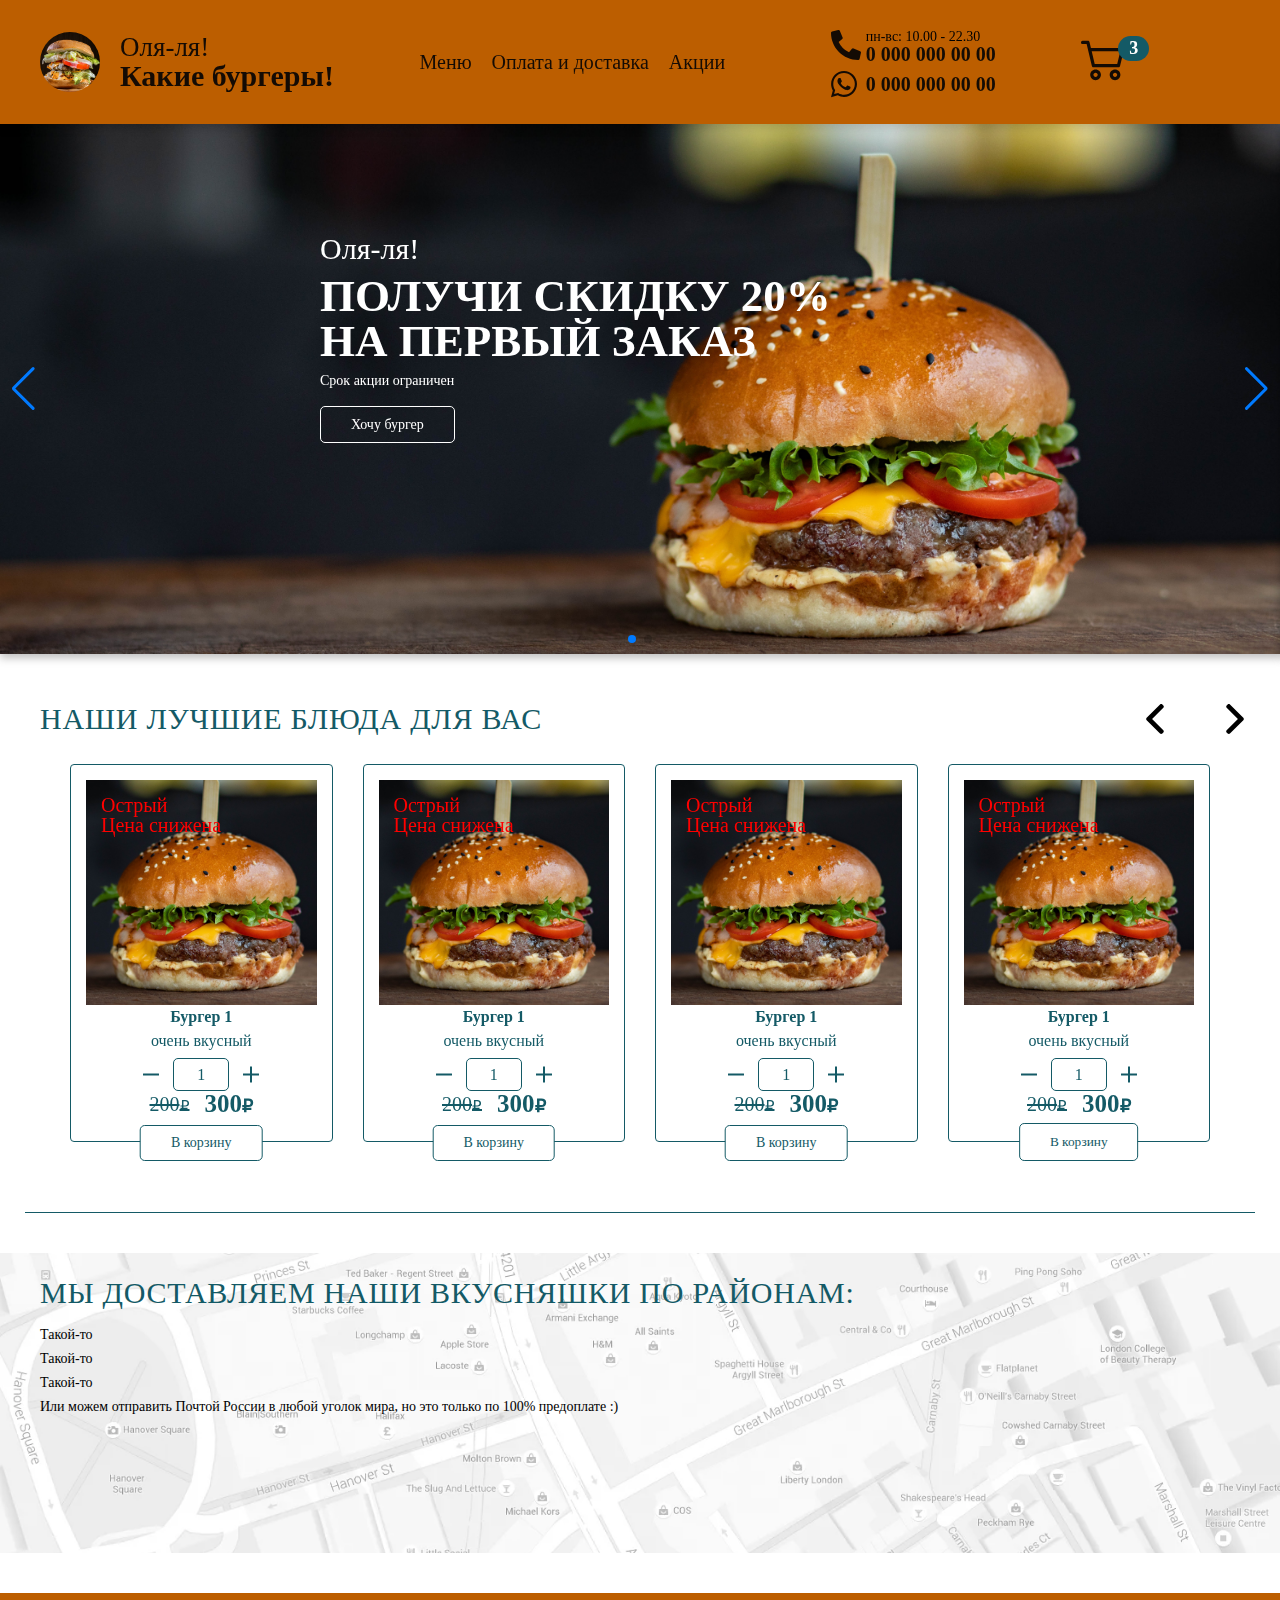
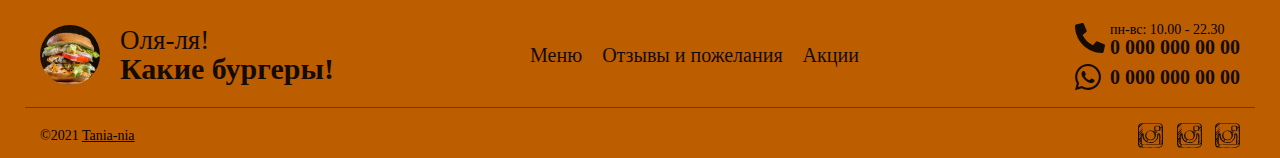
<file: index.html>
<!DOCTYPE html>
<html lang="en">
<head>
    <meta charset="UTF-8">
    <meta name="viewport" content="width=device-width, initial-scale=1.0">
    <title>Document</title>
    
    <link rel="stylesheet" href="https://unpkg.com/swiper/swiper-bundle.min.css">
    <link rel="stylesheet" href="css/style.css">
</head>
<body>

    <header class="header">
        <div class="container header__container">
            <div class="header__logo header-logo">
                <a href="#" class="header-logo__image">
                    <img src="image/burger.jpg" alt="">
                </a>
                <div class="header-logo__title">
                    <p class="header-logo__title-top">Оля-ля!</p>
                    <p class="header-logo__title-bottom">Какие бургеры!</p>
                </div>
            </div>
            <div class="header__nav nav-header">
                <ul class="nav-header__list">
                    <li><a href="#">Меню</a></li>
                    <li><a href="404.html">Оплата и доставка</a></li>
                    <li><a href="#">Акции</a></li>
                </ul>
                
            </div>
            <div class="header__nav-mobile mobile-nav">
                <ul class="mobile-nav__list">
                    <li><a href="#">Меню</a></li>
                    <li><a href="#">Оплата и доставка</a></li>
                    <li><a href="#">Еще что-нибудь</a></li>
                </ul> 
                <div class="info-header__whatsapp">
                    <a href="https://wa.me/+79265729595" class="info-header__tel">0 000 000 00 00</a>
                </div>
                

            </div>
            <div class="header__info info-header">
                <div class="info-header__wrapper">
                    <div class="info-header__schedul">пн-вс: 10.00 - 22.30</div>
                    <a href="tel:80000000000" class="info-header__tel">0 000 000 00 00</a>
                </div>
                <div class="info-header__whatsapp">
                    <a href="https://wa.me/89265729595" class="info-header__tel">0 000 000 00 00</a>
                </div>
            </div>
            <div class="header__cart-wrapper">
                <a href="cart.html" class="header__cart">
                    <span>3</span>
                </a>
            </div>

            <div class="menu-icon-wrapper">
                <div class="menu-icon menu-icon"></div>
            </div>
        </div>
    </header>

    <section class="banner">
        <div class="swiper-container banner__inner banner-inner">
            <!-- Additional required wrapper -->
            <div class="swiper-wrapper">
                <!-- Slides -->
                <div class="swiper-slide banner-inner__slide banner-slide">
                    <img src="image/banner/bg1.jpg" alt="">
                    <div class="banner-slide__content">
                        <div class="banner-slide__column">
                            <div class="banner-slide__logo">Оля-ля!</div>
                            <h1 class="banner-slide__title">Получи скидку 20%  на&nbsp;первый заказ</h1>
                            <p class="banner-slide__subtitle">Срок акции ограничен</p>
                            <a href="#" class="banner-slide__button btn btn-white">Хочу бургер</a>
                        </div>
                        
                        
                    </div>
                    
                </div> 
                <div class="swiper-slide banner-inner__slide banner-slide">
                    <img src="image/banner/sandwich1.png" alt="">
                    <div class="banner-slide__content">
                        <div class="banner-slide__column">
                            <div class="banner-slide__logo">Оля-ля!</div>
                            <h1 class="banner-slide__title">Получи скидку 20%  на&nbsp;первый заказ</h1>
                            <p class="banner-slide__subtitle">Срок акции ограничен</p>
                            <a href="#" class="banner-slide__button btn">Хочу сэндвич</a>
                        </div>
                        
                    </div>
                    
                </div> 
            </div>
            <!-- If we need pagination -->
            <div class="swiper-pagination"></div>
        
            <!-- If we need navigation buttons -->
            <div class="swiper-button-prev"></div>
            <div class="swiper-button-next"></div>
        </div>
    </section>

    <section class="products swiper-container products-slider products-slider-container container">
        <div class="products-slider__header">
            <h2 class="products-slider__title">Наши лучшие блюда для вас</h2>
            <div class="products-slider__control">
                <div class="products-slider__arrow products-slider__arrow_prev"></div>
                <div class="products-slider__info"></div>
                <div class="products-slider__arrow products-slider__arrow_next"></div>
            </div>
        </div>
        
        <div class="products-slider-container">
            <!-- Additional required wrapper -->
            <div class="swiper-wrapper products-slider__body">
                 <!-- Slides -->
                <div class="swiper-slide products-slider__slide">
                    <div class="products-slider__items items-products">
                        <div class="items-products__column">
                            <div class="item-product">
                                
                                <a href="#" class="item-product__image ibg">
                                    <div class="item-product__label product-label">
                                        <div class="product-label__text icon-hot">Острый</div>
                                        <div class="product-label__text icon-sale">Цена снижена</div>
                                    </div>
                                    <img src="image/products/1.jpg" alt="">
                                </a>
                                <div class="item-product__body">
                                    <a href="#" class="item-product__title">
                                        <span> Бургер 1</span>
                                        очень вкусный
                                    </a>
                                    <div class="item-product__quantity quantity">
                                        <div class="quantity__button quantity__button-minus minus" data-id="1"></div>
                                        <div class="quantity__input">
                                            <input class="input-field" autocomplete="off" type="text" name="form[]" value="1">
                                        </div>
                                        <div class="quantity__button quantity__button-plus plus"></div>
                                    </div>
                                     <div class="item-product__footer">

                                        <div class="item-product__price item-product__price-old">200</div>
                                        <div class="item-product__price rub">300</div> 

                                     </div>
                                </div>
                                <a href="#" class="item-product__button">В корзину</a>
                                
                            </div> 
                        </div> 
                        <div class="items-products__column">
                            <div class="item-product">
                                
                                <a href="#" class="item-product__image ibg">
                                    <div class="item-product__label product-label">
                                        <div class="product-label__text icon-hot">Острый</div>
                                        <div class="product-label__text icon-sale">Цена снижена</div>
                                    </div>
                                    <img src="image/products/1.jpg" alt="">
                                </a>
                                <div class="item-product__body">
                                    <a href="#" class="item-product__title">
                                        <span> Бургер 1</span>
                                        очень вкусный
                                    </a>
                                    <div class="item-product__quantity quantity">
                                        <div class="quantity__button quantity__button-minus minus" data-id="2"></div>
                                        <div class="quantity__input">
                                            <input class="input-field"  autocomplete="off" type="text" name="form[]" value="1">
                                        </div>
                                        <div class="quantity__button quantity__button-plus plus"></div>
                                    </div>
                                     <div class="item-product__footer">
                                        <div class="item-product__price item-product__price-old">200</div>
                                        <div class="item-product__price rub">300</div> 
                                     </div>
                                </div>
                                <a href="#" class="item-product__button">В корзину</a>
                                
                            </div> 
                        </div>
                        <div class="items-products__column">
                            <div class="item-product">
                                
                                <a href="#" class="item-product__image ibg">
                                    <div class="item-product__label product-label">
                                        <div class="product-label__text icon-hot">Острый</div>
                                        <div class="product-label__text icon-sale">Цена снижена</div>
                                    </div>
                                    <img src="image/products/1.jpg" alt="">
                                </a>
                                <div class="item-product__body">
                                    <a href="#" class="item-product__title">
                                        <span> Бургер 1</span>
                                        очень вкусный
                                    </a>
                                    <div class="item-product__quantity quantity">
                                        <div class="quantity__button quantity__button-minus minus" data-id="1"></div>
                                        <div class="quantity__input">
                                            <input class="input-field" autocomplete="off" type="text" name="form[]" value="1">
                                        </div>
                                        <div class="quantity__button quantity__button-plus plus"></div>
                                    </div>
                                     <div class="item-product__footer">
                                        <div class="item-product__price item-product__price-old">200</div>
                                        <div class="item-product__price rub">300</div> 
                                     </div>
                                </div>
                                <a href="#" class="item-product__button">В корзину</a>
                                
                            </div> 
                        </div> 
                        <div class="items-products__column">
                            <div class="item-product">
                                
                                <a href="#" class="item-product__image ibg">
                                    <div class="item-product__label product-label">
                                        <div class="product-label__text icon-hot">Острый</div>
                                        <div class="product-label__text icon-sale">Цена снижена</div>
                                    </div>
                                    <img src="image/products/1.jpg" alt="">
                                </a>
                                <div class="item-product__body">
                                    <a href="#" class="item-product__title">
                                        <span> Бургер 1</span>
                                        очень вкусный
                                    </a>
                                    <div class="item-product__quantity quantity">
                                        <div class="quantity__button quantity__button-minus minus" data-id="1"></div>
                                        <div class="quantity__input">
                                            <input class="input-field" autocomplete="off" type="text" name="form[]" value="1">
                                        </div>
                                        <div class="quantity__button quantity__button-plus plus"></div>
                                    </div>
                                     <div class="item-product__footer">
                                        <div class="item-product__price item-product__price-old">200</div>
                                        <div class="item-product__price rub">300</div> 
                                     </div>
                                </div>
                                <button class="item-product__button">В корзину</button>
                                
                            </div> 
                        </div>  
                    </div>     
                </div> 
                <div class="swiper-slide products-slider__slide">
                    <div class="products-slider__items items-products">
                        <div class="items-products__column">
                            <div class="item-product">
                                
                                <a href="#" class="item-product__image ibg">
                                    <div class="item-product__label product-label">
                                        <div class="product-label__text icon-hot">Острый</div>
                                        <div class="product-label__text icon-sale">Цена снижена</div>
                                    </div>
                                    <img src="image/products/1.jpg" alt="">
                                </a>
                                <div class="item-product__body">
                                    <a href="#" class="item-product__title">
                                        <span> Бургер 1</span>
                                        очень вкусный
                                    </a>
                                    <div class="item-product__quantity quantity">
                                        <div class="quantity__button quantity__button-minus minus" data-id="1"></div>
                                        <div class="quantity__input">
                                            <input class="input-field" autocomplete="off" type="text" name="form[]" value="1">
                                        </div>
                                        <div class="quantity__button quantity__button-plus plus"></div>
                                    </div>
                                     <div class="item-product__footer">
                                        <div class="item-product__price item-product__price-old">200</div>
                                        <div class="item-product__price rub">300</div> 
                                     </div>
                                </div>
                                <a href="#" class="item-product__button">В корзину</a>
                                
                            </div> 
                        </div> 
                        <div class="items-products__column">
                            <div class="item-product">
                                
                                <a href="#" class="item-product__image ibg">
                                    <div class="item-product__label product-label">
                                        <div class="product-label__text icon-hot">Острый</div>
                                        <div class="product-label__text icon-sale">Цена снижена</div>
                                    </div>
                                    <img src="image/products/1.jpg" alt="">
                                </a>
                                <div class="item-product__body">
                                    <a href="#" class="item-product__title">
                                        <span> Бургер 1</span>
                                        очень вкусный
                                    </a>
                                    <div class="item-product__quantity quantity">
                                        <div class="quantity__button quantity__button-minus minus" data-id="1"></div>
                                        <div class="quantity__input">
                                            <input class="input-field" autocomplete="off" type="text" name="form[]" value="1">
                                        </div>
                                        <div class="quantity__button quantity__button-plus plus"></div>
                                    </div>
                                     <div class="item-product__footer">
                                        <div class="item-product__price item-product__price-old">200</div>
                                        <div class="item-product__price rub">300</div> 
                                     </div>
                                </div>
                                <a href="#" class="item-product__button">В корзину</a>
                                
                            </div> 
                        </div>
                        <div class="items-products__column">
                            <div class="item-product">
                                
                                <a href="#" class="item-product__image ibg">
                                    <div class="item-product__label product-label">
                                        <div class="product-label__text icon-hot">Острый</div>
                                        <div class="product-label__text icon-sale">Цена снижена</div>
                                    </div>
                                    <img src="image/products/1.jpg" alt="">
                                </a>
                                <div class="item-product__body">
                                    <a href="#" class="item-product__title">
                                        <span> Бургер 1</span>
                                        очень вкусный
                                    </a>
                                    <div class="item-product__quantity quantity">
                                        <div class="quantity__button quantity__button-minus minus" data-id="1"></div>
                                        <div class="quantity__input">
                                            <input class="input-field" autocomplete="off" type="text" name="form[]" value="1">
                                        </div>
                                        <div class="quantity__button quantity__button-plus plus"></div>
                                    </div>
                                     <div class="item-product__footer">
                                        <div class="item-product__price item-product__price-old">200</div>
                                        <div class="item-product__price rub">300</div> 
                                     </div>
                                </div>
                                <a href="#" class="item-product__button">В корзину</a>
                                
                            </div> 
                        </div> 
                        <div class="items-products__column">
                            <div class="item-product">
                                
                                <a href="#" class="item-product__image ibg">
                                    <div class="item-product__label product-label">
                                        <div class="product-label__text icon-hot">Острый</div>
                                        <div class="product-label__text icon-sale">Цена снижена</div>
                                    </div>
                                    <img src="image/products/1.jpg" alt="">
                                </a>
                                <div class="item-product__body">
                                    <a href="#" class="item-product__title">
                                        <span> Бургер 1</span>
                                        очень вкусный
                                    </a>
                                    <div class="item-product__quantity quantity">
                                        <div class="quantity__button quantity__button-minus minus" data-id="1"></div>
                                        <div class="quantity__input">
                                            <input class="input-field" autocomplete="off" type="text" name="form[]" value="1">
                                        </div>
                                        <div class="quantity__button quantity__button-plus plus"></div>
                                    </div>
                                     <div class="item-product__footer">
                                        <div class="item-product__price item-product__price-old">200</div>
                                        <div class="item-product__price rub">300</div> 
                                     </div>
                                </div>
                                <a href="#" class="item-product__button">В корзину</a>
                                
                            </div> 
                        </div>  
                    </div>     
                </div> 
                       
            </div>
        </div> <!-- //swiper-container-->
    </section> <!-- //page__products products-slider-->
    <section class="delivery-map">
        <div class="delivery-map__wrapper">
            <img src="image/banner/map1.webp" alt="">
            <div class="delivery-map__container container">
                <div class="delivery-map__content">
                    <h2 class="delivery-map__title">Мы доставляем наши вкусняшки по районам:</h2>
                    <p class="delivery-map__area">Такой-то</p>
                    <p class="delivery-map__area">Такой-то</p>
                    <p class="delivery-map__area">Такой-то</p>
                    <p class="delivery-map__text">Или можем отправить Почтой России в любой уголок мира, но это только по 100% предоплате :)</p>
                </div>
            </div>
        </div>
        
    </section>

    <footer class="footer">
        <div class="container footer__container">
            <div class="footer__logo footer-logo">
                <a href="#" class="footer-logo__image">
                    <img src="image/burger.jpg" alt="">
                </a>
                <div class="footer-logo__title">
                    <p class="footer-logo__title-top">Оля-ля!</p>
                    <p class="footer-logo__title-bottom">Какие бургеры!</p>
                </div>
            </div>
            <div class="footer__nav nav-footer">
                <ul class="nav-footer__list">
                    <li><a href="#">Меню</a></li>
                    <li><a href="#">Отзывы и пожелания</a></li>
                    <li><a href="#">Акции</a></li>
                </ul>
            </div>
           
            <div class="footer__info info-footer">
                <div class="info-footer__wrapper">
                    <div class="info-footer__schedul">пн-вс: 10.00 - 22.30</div>
                    <a href="tel:80000000000" class="info-footer__tel">0 000 000 00 00</a>
                </div>
                <div class="info-footer__whatsapp">
                    <a href="https://wa.me/1XXXXXXXXXX" class="info-footer__tel">0 000 000 00 00</a>
                </div>
            </div>
        </div>
        <div class="footer__sub sub-footer">
            <div class="container sub-footer__container">
                <div class="sub-footer__copy">
                    
                    ©2021 <a href="#" class="copy-link">Tania-nia</a> 
                </div>
                <div class="sub-footer__social social-footer">
                    <a href="#" class="social-footer__item">
                        <img src="image/icons/instagram-sketched-logo.svg" width="25" alt="">
                    </a>
                    <a href="#" class="social-footer__item">
                        <img src="image/icons/instagram-sketched-logo.svg" width="25" alt="">
                    </a>
                    <a href="#" class="social-footer__item">
                        <img src="image/icons/instagram-sketched-logo.svg" width="25" alt="">
                    </a>
                </div>
            </div>
           

        </div>
    </footer>
    <script src="https://unpkg.com/swiper/swiper-bundle.min.js"></script>
    <script src="js/slider.js"></script>
    <script src="js/script.js"></script>
    <script src="js/products-sl.js"></script>
</body>
</html>
</file>
<file: css/style.css>
* {
  padding: 0;
  margin: 0;
  border: 0;
}

*,
*:before,
*:after {
  -webkit-box-sizing: border-box;
  box-sizing: border-box;
}

:focus,
:active {
  outline: none;
}

a:focus,
a:active {
  outline: none;
}

nav,
footer,
header,
aside {
  display: block;
}

html,
body {
  height: 100%;
  width: 100%;
  font-size: 100%;
  line-height: 1;
  font-size: 14px;
  -ms-text-size-adjust: 100%;
  -moz-text-size-adjust: 100%;
  -webkit-text-size-adjust: 100%;
}

input,
button,
textarea {
  font-family: inherit;
}

input::-ms-clear {
  display: none;
}

button {
  cursor: pointer;
}

button::-moz-focus-inner {
  padding: 0;
  border: 0;
}

a,
a:visited {
  text-decoration: none;
}

a:hover {
  text-decoration: none;
}

ul li {
  list-style: none;
}

img {
  vertical-align: top;
}

h1,
h2,
h3,
h4,
h5,
h6 {
  font-size: inherit;
  font-weight: 400;
}

.header {
  width: 100%;
  background-color: #bc5e00;
  padding: 30px 0px;
  margin-bottom: 20px;
  position: fixed;
  -webkit-box-shadow: 0 3px 10px rgba(0, 0, 0, 0.2);
          box-shadow: 0 3px 10px rgba(0, 0, 0, 0.2);
  z-index: 2;
}

@media (max-width: 767px) {
  .header {
    margin-bottom: 10px;
    padding: 10px 0px;
  }
}

.header__container {
  display: -webkit-box;
  display: -ms-flexbox;
  display: flex;
  -webkit-box-align: center;
      -ms-flex-align: center;
          align-items: center;
  -webkit-box-pack: justify;
      -ms-flex-pack: justify;
          justify-content: space-between;
  -ms-flex-wrap: wrap;
      flex-wrap: wrap;
  padding: 0px 15px;
}

@media (max-width: 991.98px) {
  .header__container {
    -ms-flex-pack: distribute;
        justify-content: space-around;
  }
}

.header__logo {
  display: -webkit-box;
  display: -ms-flexbox;
  display: flex;
  -webkit-box-align: center;
      -ms-flex-align: center;
          align-items: center;
}

.header__nav {
  display: none;
}

@media (min-width: 991.98px) {
  .header__nav {
    display: -webkit-box;
    display: -ms-flexbox;
    display: flex;
    -webkit-box-align: center;
        -ms-flex-align: center;
            align-items: center;
  }
}

.header__nav-mobile {
  display: none;
  position: absolute;
  width: 300px;
  background-color: #fff;
  right: 0;
  top: 110px;
  z-index: 5;
  text-align: right;
  padding: 20px 30px;
  min-height: 500px;
}

.header__nav-mobile.active {
  display: block;
}

@media (max-width: 767px) {
  .header__nav-mobile {
    top: 80px;
  }
}

.header__nav-mobile li {
  margin-bottom: 10px;
  border-bottom: 1px solid #145a66;
  padding-bottom: 5px;
}

.header__nav-mobile li:last-child {
  margin-bottom: 30px;
}

.header__nav-mobile li a {
  color: #140b04;
  font-size: 20px;
}

.header__cart {
  display: inline-block;
  width: 43px;
  height: 43px;
  background: url("../image/icons/shopping-cart.svg") left no-repeat;
  position: relative;
}

.header__cart span {
  padding: 0px 11px;
  border-radius: 20px;
  line-height: 25px;
  background-color: #145a66;
  position: absolute;
  right: -25px;
  top: -3px;
  font-size: 18px;
  font-weight: 700;
  color: #ffffff;
}

.header__cart-wrapper-mobile {
  margin-right: 20px;
}

.header-logo__image {
  width: 60px;
  height: 60px;
  margin-right: 20px;
}

@media (max-width: 479.98px) {
  .header-logo__image {
    margin-right: 5px;
  }
}

.header-logo__image img {
  width: 100%;
  height: auto;
  -o-object-fit: contain;
     object-fit: contain;
  border-radius: 50%;
}

.header-logo__title {
  color: #140b04;
}

.header-logo__title-top {
  font-size: 27px;
}

@media (max-width: 479.98px) {
  .header-logo__title-top {
    font-size: 20px;
  }
}

.header-logo__title-bottom {
  font-size: 30px;
  font-weight: 700;
}

@media (max-width: 479.98px) {
  .header-logo__title-bottom {
    display: none;
  }
}

.nav-header__list {
  display: -webkit-box;
  display: -ms-flexbox;
  display: flex;
}

.nav-header__list li {
  margin-right: 20px;
  position: relative;
}

.nav-header__list li a {
  color: #140b04;
  font-size: 20px;
}

.nav-header__list li::after {
  content: "";
  width: 0;
  height: 2px;
  background-color: #145a66;
  position: absolute;
  bottom: -5px;
  left: 0;
  -webkit-transition: width .2s linear;
  transition: width .2s linear;
}

.nav-header__list li:hover::after {
  width: 100%;
}

.info-header {
  display: none;
}

@media (min-width: 991.98px) {
  .info-header {
    display: block;
  }
}

.info-header__wrapper {
  position: relative;
  padding-left: 35px;
  margin-bottom: 10px;
}

.info-header__wrapper::before {
  content: "";
  position: absolute;
  width: 30px;
  height: 30px;
  background: url("../image/icons/phone.svg") left no-repeat;
  top: 0;
  left: 0;
}

.info-header__schedul {
  font-weight: 300;
}

.info-header__tel {
  font-size: 20px;
  font-weight: 700;
  color: #140b04;
}

.info-header__whatsapp {
  position: relative;
  padding-left: 35px;
  display: -webkit-box;
  display: -ms-flexbox;
  display: flex;
  -webkit-box-align: center;
      -ms-flex-align: center;
          align-items: center;
  -webkit-box-pack: center;
      -ms-flex-pack: center;
          justify-content: center;
  font-size: 20px;
  font-weight: 700;
}

.info-header__whatsapp::before {
  content: "";
  position: absolute;
  width: 30px;
  height: 30px;
  background: url("../image/icons/whatsapp.svg") left no-repeat;
  top: -5px;
  left: 0;
}

.banner {
  padding-top: 124px;
}

@media (max-width: 992px) {
  .banner {
    padding-top: 115px;
  }
}

@media (max-width: 767px) {
  .banner {
    padding-top: 80px;
  }
}
.main__container {
  padding-top: 140px;
}
@media (max-width: 767px) {
  .main__container {
    padding-top: 100px;
  }
}

.banner-inner {
  width: 100%;
  height: 530px;
  position: relative;
  margin-bottom: 50px;
}

@media (max-width: 479.98px) {
  .banner-inner {
    margin-bottom: 20px;
  }
}

.banner-slide img {
  width: 100%;
  height: 100%;
  -o-object-fit: cover;
     object-fit: cover;
  background-position: center;
  background-size: cover;
  background-repeat: no-repeat;
  position: absolute;
  bottom: 0;
  left: 0;
  -webkit-filter: drop-shadow(0px 4px 4px rgba(0, 0, 0, 0.25));
          filter: drop-shadow(0px 4px 4px rgba(0, 0, 0, 0.25));
}

.banner-slide__content {
  display: -webkit-box;
  display: -ms-flexbox;
  display: flex;
  position: relative;
  width: 50%;
  height: 100%;
  padding-top: 50px;
  margin: 0 auto;
  z-index: 2;
}

@media (max-width: 768.98px) {
  .banner-slide__content {
    width: 80%;
  }
}

.banner-slide__column {
  -webkit-box-flex: 0;
      -ms-flex: 0 1 80%;
          flex: 0 1 80%;
  padding-top: 60px;
}

@media (max-width: 576px) {
  .banner-slide__column {
    padding-top: 20px;
  }
}

.banner-slide__logo {
  color: #ffffff;
  font-size: 30px;
  margin-bottom: 10px;
}

.banner-slide__logo-dark {
  color: #140b04;
}

.banner-slide__title {
  display: block;
  position: relative;
  z-index: 2;
  font-size: 45px;
  font-weight: 800;
  color: #ffffff;
  text-transform: uppercase;
  margin-bottom: 10px;
}

.banner-slide__title-dark {
  color: #140b04;
}

@media (max-width: 1024.98px) {
  .banner-slide__title {
    font-size: 35px;
  }
}

@media (max-width: 768.98px) {
  .banner-slide__title {
    font-size: 36px;
    line-height: 1.2;
  }
}

@media (max-width: 565px) {
  .banner-slide__title {
    font-size: 26px;
  }
}

.banner-slide__subtitle {
  color: #ffffff;
  font-weight: 300;
  display: block;
  margin-bottom: 30px;
}

.banner-slide__subtitle-dark {
  color: #140b04;
}

@media (max-width: 768.98px) {
  .banner-slide__subtitle {
    margin-bottom: 20px;
  }
}

.item-product {
  padding: 15px;
  padding-bottom: 25px;
  position: relative;
  height: 100%;
  border: 1px solid #145a66;
  border-radius: 4px;
  display: -webkit-box;
  display: -ms-flexbox;
  display: flex;
  -webkit-box-orient: vertical;
  -webkit-box-direction: normal;
      -ms-flex-direction: column;
          flex-direction: column;
  -webkit-transition: all .2s ease-in;
  transition: all .2s ease-in;
}

.item-product:hover {
  -webkit-box-shadow: 0 14px 28px rgba(20, 90, 102, 0.25), 0 10px 10px rgba(20, 90, 102, 0.22);
          box-shadow: 0 14px 28px rgba(20, 90, 102, 0.25), 0 10px 10px rgba(20, 90, 102, 0.22);
}

.item-product__label {
  position: absolute;
  top: 15px;
  left: 15px;
  color: red;
  font-size: 20px;
  text-align: left;
}

.item-product__image {
  height: 225px;
  display: -webkit-box;
  display: -ms-flexbox;
  display: flex;
  -webkit-box-pack: center;
      -ms-flex-pack: center;
          justify-content: center;
  -webkit-box-align: center;
      -ms-flex-align: center;
          align-items: center;
  text-align: center;
  padding: 10px 0px;
  position: relative;
}

.item-product__body {
  padding: 0px 10px;
  -webkit-box-flex: 1;
      -ms-flex: 1 1 auto;
          flex: 1 1 auto;
  display: -webkit-box;
  display: -ms-flexbox;
  display: flex;
  -webkit-box-orient: vertical;
  -webkit-box-direction: normal;
      -ms-flex-direction: column;
          flex-direction: column;
  -webkit-box-align: center;
      -ms-flex-align: center;
          align-items: center;
  -webkit-box-pack: center;
      -ms-flex-pack: center;
          justify-content: center;
}

.item-product__title {
  color: #145a66;
  font-size: 16px;
  font-weight: 300;
  line-height: 24px;
  display: inline-block;
  margin-bottom: 5px;
  -webkit-box-flex: 1;
      -ms-flex: 1 1 auto;
          flex: 1 1 auto;
  -webkit-transition: all .3s ease-in-out 0s;
  transition: all .3s ease-in-out 0s;
}

.item-product__title span {
  display: block;
  font-weight: 700;
  text-align: center;
}

.item-product__quantity {
  width: 120px;
  height: 33px;
  display: -webkit-box;
  display: -ms-flexbox;
  display: flex;
  -webkit-box-align: center;
      -ms-flex-align: center;
          align-items: center;
}

.item-product__footer {
  display: -webkit-box;
  display: -ms-flexbox;
  display: flex;
  -ms-flex-wrap: wrap;
      flex-wrap: wrap;
  -webkit-box-pack: justify;
      -ms-flex-pack: justify;
          justify-content: space-between;
  -webkit-box-align: center;
      -ms-flex-align: center;
          align-items: center;
}

.item-product__price {
  font-size: 25px;
  color: #145a66;
  font-weight: 700;
}

.item-product__price::after {
  font-size: 18px;
}

.item-product__price-old {
  font-size: 20px;
  font-weight: 300;
  text-decoration: line-through;
  margin-right: 15px;
}

.item-product__price-old::after {
  content: "\20BD";
  font-size: 15px;
}

.item-product__button {
  position: absolute;
  bottom: -20px;
  left: 50%;
  -webkit-transform: translateX(-50%);
          transform: translateX(-50%);
  padding: 10px 30px;
  background-color: #fff;
  color: #145a66;
  border: 1px solid #145a66;
  border-radius: 5px;
  -webkit-transition: all .3s ease-in;
  transition: all .3s ease-in;
  background-color: #fff;
  z-index: 2;
}

.item-product__button:hover {
  -webkit-box-shadow: 0 14px 28px rgba(20, 90, 102, 0.25), 0 10px 10px rgba(20, 90, 102, 0.22);
          box-shadow: 0 14px 28px rgba(20, 90, 102, 0.25), 0 10px 10px rgba(20, 90, 102, 0.22);
}

@media (max-width: 479.98px) {
  .item-product__button {
    padding: 10px 20px;
  }
}

.quantity__button {
  -webkit-box-flex: 0;
      -ms-flex: 0 0 20px;
          flex: 0 0 20px;
  position: relative;
  cursor: pointer;
  -webkit-transition: all .3s ease;
  transition: all .3s ease;
  width: 20px;
  height: 17px;
}

.quantity__button-minus {
  background: url("../image/icons/minus.svg") center/80% no-repeat;
}

.quantity__button-plus {
  background: url("../image/icons/plus.svg") center/80% no-repeat;
}

.quantity__input {
  -webkit-box-flex: 1;
      -ms-flex: 1 1 auto;
          flex: 1 1 auto;
  padding: 0px 12px;
  height: 33px;
}

.quantity__input input {
  height: 100%;
  font-size: 16px;
  color: #145a66;
  border: 1px solid #145a66;
  border-radius: 5px;
  width: 100%;
  text-align: center;
}

.products-slider {
  margin-bottom: 20px;
  border-bottom: 1px solid #145a66;
}

.products-slider-container {
  overflow: hidden;
  padding: 0px 15px 20px 15px;
}

.products-slider__header {
  margin-bottom: 30px;
}

@media (min-width: 767.98px) {
  .products-slider__header {
    display: -webkit-box;
    display: -ms-flexbox;
    display: flex;
  }
}

.products-slider__title {
  -webkit-box-flex: 1;
      -ms-flex: 1 1 auto;
          flex: 1 1 auto;
  color: #145a66;
  font-size: 30px;
  text-transform: uppercase;
  letter-spacing: .75px;
}

@media (max-width: 767.98px) {
  .products-slider__title {
    margin-bottom: 10px;
  }
}

.products-slider__control {
  display: -webkit-box;
  display: -ms-flexbox;
  display: flex;
  -webkit-box-align: center;
      -ms-flex-align: center;
          align-items: center;
  position: relative;
  min-width: 100px;
}

.products-slider__arrow {
  position: absolute;
  width: 33px;
  height: 30px;
  cursor: pointer;
}

.products-slider__arrow_next {
  left: 80px;
  background: url("../image/icons/right-arrow.svg") 0 0 no-repeat;
}

@media (min-width: 991.98px) {
  .products-slider__arrow_next:hover {
    background: url("../image/icons/right-arrow-h.svg") 0 0 no-repeat;
  }
}

.products-slider__arrow_prev {
  left: 0;
  background: url("../image/icons/left-arrow.svg") 0 0 no-repeat;
}

@media (min-width: 991.98px) {
  .products-slider__arrow_prev:hover {
    background: url("../image/icons/left-arrow-h.svg") 0 0 no-repeat;
  }
}

.products-slider__info {
  padding: 0px 40px;
  color: #999999;
  font-weight: 500;
}

.products-slider__info .swiper-pagination-current {
  color: #333333;
  font-size: 30px;
  font-weight: 900;
}

.items-products {
  display: -webkit-box;
  display: -ms-flexbox;
  display: flex;
  -ms-flex-wrap: wrap;
      flex-wrap: wrap;
}

.items-products__column {
  -webkit-box-flex: 0;
      -ms-flex: 0 1 25%;
          flex: 0 1 25%;
  padding: 0px 15px;
  margin-bottom: 30px;
}

@media (max-width: 1200px) and (min-width: 992px) {
  .items-products__column {
    -webkit-box-flex: 0;
        -ms-flex: 0 1 50%;
            flex: 0 1 50%;
  }
}

@media (max-width: 840px) {
  .items-products__column {
    -webkit-box-flex: 0;
        -ms-flex: 0 1 50%;
            flex: 0 1 50%;
  }
}

@media (max-width: 600px) {
  .items-products__column {
    -webkit-box-flex: 0;
        -ms-flex: 0 1 100%;
            flex: 0 1 100%;
  }
}

.delivery-map__wrapper {
  width: 100%;
  max-height: 300px;
  overflow: hidden;
  position: relative;
  margin: 40px 0px;
}

@media (max-width: 479.98px) {
  .delivery-map__wrapper {
    margin: 20px 0px;
  }
}

.delivery-map__wrapper img {
  width: 100%;
  height: auto;
  -o-object-fit: cover;
     object-fit: cover;
  opacity: .5;
}

.delivery-map__container {
  padding: 25px 15px;
  position: absolute;
  top: 0;
  left: 50%;
  -webkit-transform: translateX(-50%);
          transform: translateX(-50%);
}

@media (max-width: 479.98px) {
  .delivery-map__container {
    padding: 10px 15px;
  }
}

.delivery-map__title {
  -webkit-box-flex: 1;
      -ms-flex: 1 1 auto;
          flex: 1 1 auto;
  color: #145a66;
  font-size: 30px;
  text-transform: uppercase;
  letter-spacing: .75px;
  margin-bottom: 20px;
}

@media (max-width: 767.98px) {
  .delivery-map__title {
    margin-bottom: 10px;
  }
}

@media (max-width: 479.98px) {
  .delivery-map__title {
    font-size: 15px;
  }
}

.delivery-map__area {
  margin-bottom: 10px;
}

@media (max-width: 479.98px) {
  .delivery-map__area {
    margin-bottom: 5px;
  }
}

.footer {
  width: 100%;
  background-color: #bc5e00;
  padding: 30px 0px 10px 0px;
  margin-top: 40px;
}

.footer__container {
  display: -webkit-box;
  display: -ms-flexbox;
  display: flex;
  -webkit-box-align: center;
      -ms-flex-align: center;
          align-items: center;
  -webkit-box-pack: justify;
      -ms-flex-pack: justify;
          justify-content: space-between;
  -ms-flex-wrap: wrap;
      flex-wrap: wrap;
  border-bottom: 1px solid #145a66;
  padding: 0px 15px 20px 15px;
  margin-bottom: 20px;
}

@media (max-width: 991.98px) {
  .footer__container {
    -ms-flex-pack: distribute;
        justify-content: space-around;
  }
}

.footer__logo {
  display: -webkit-box;
  display: -ms-flexbox;
  display: flex;
  -webkit-box-align: center;
      -ms-flex-align: center;
          align-items: center;
}

.footer__nav {
  display: none;
}

@media (min-width: 991.98px) {
  .footer__nav {
    display: -webkit-box;
    display: -ms-flexbox;
    display: flex;
    -webkit-box-align: center;
        -ms-flex-align: center;
            align-items: center;
  }
}

.footer__nav-mobile {
  display: none;
  position: absolute;
  width: 300px;
  background-color: #fff;
  right: 0;
  top: 100px;
  z-index: 5;
  text-align: right;
  padding: 20px 30px;
  min-height: 500px;
}

.footer__nav-mobile.active {
  display: block;
}

.footer__nav-mobile li {
  margin-bottom: 10px;
  border-bottom: 1px solid #145a66;
  padding-bottom: 5px;
}

.footer__nav-mobile li:last-child {
  margin-bottom: 30px;
}

.footer__nav-mobile li a {
  color: #140b04;
  font-size: 20px;
}

.footer-logo__image {
  width: 60px;
  height: 60px;
  margin-right: 20px;
}

.footer-logo__image img {
  width: 100%;
  height: auto;
  -o-object-fit: contain;
     object-fit: contain;
  border-radius: 50%;
}

.footer-logo__title {
  color: #140b04;
}

.footer-logo__title-top {
  font-size: 27px;
}

@media (max-width: 479.98px) {
  .footer-logo__title-top {
    font-size: 20px;
  }
}

.footer-logo__title-bottom {
  font-size: 30px;
  font-weight: 700;
}

@media (max-width: 479.98px) {
  .footer-logo__title-bottom {
    font-size: 20px;
  }
}

.nav-footer__list {
  display: -webkit-box;
  display: -ms-flexbox;
  display: flex;
}

.nav-footer__list li {
  margin-right: 20px;
  position: relative;
}

.nav-footer__list li a {
  color: #140b04;
  font-size: 20px;
}

.nav-footer__list li::after {
  content: "";
  width: 0;
  height: 2px;
  background-color: #145a66;
  position: absolute;
  bottom: -5px;
  left: 0;
  -webkit-transition: width .2s linear;
  transition: width .2s linear;
}

.nav-footer__list li:hover::after {
  width: 100%;
}

.info-footer {
  display: none;
}

@media (min-width: 991.98px) {
  .info-footer {
    display: block;
  }
}

.info-footer__wrapper {
  position: relative;
  padding-left: 35px;
  margin-bottom: 10px;
}

.info-footer__wrapper::before {
  content: "";
  position: absolute;
  width: 30px;
  height: 30px;
  background: url("../image/icons/phone.svg") left no-repeat;
  top: 0;
  left: 0;
}

.info-footer__schedul {
  font-weight: 300;
}

.info-footer__tel {
  font-size: 20px;
  font-weight: 700;
  color: #140b04;
}

.info-footer__whatsapp {
  position: relative;
  padding-left: 35px;
  display: -webkit-box;
  display: -ms-flexbox;
  display: flex;
  -webkit-box-align: center;
      -ms-flex-align: center;
          align-items: center;
  -webkit-box-pack: center;
      -ms-flex-pack: center;
          justify-content: center;
  font-size: 20px;
  font-weight: 700;
}

.info-footer__whatsapp::before {
  content: "";
  position: absolute;
  width: 30px;
  height: 30px;
  background: url("../image/icons/whatsapp.svg") left no-repeat;
  top: -5px;
  left: 0;
}

.sub-footer__container {
  display: -webkit-box;
  display: -ms-flexbox;
  display: flex;
  -webkit-box-align: center;
      -ms-flex-align: center;
          align-items: center;
  -webkit-box-pack: justify;
      -ms-flex-pack: justify;
          justify-content: space-between;
  padding: 15px 15px 0px 15px;
}

.copy-link {
  color: inherit;
  text-decoration: underline;
}

.social-footer__item + .social-footer__item {
  margin-left: 10px;
}

.shopping-cart {
  width: 100%;
  display: -webkit-box;
  display: -ms-flexbox;
  display: flex;
  -webkit-box-orient: vertical;
  -webkit-box-direction: normal;
      -ms-flex-direction: column;
          flex-direction: column;
  margin-bottom: 50px;
  padding: 0px 10px;
}

@media (max-width: 600px) {
  .shopping-cart {
    margin-bottom: 30px;
  }
}

.shopping-cart__container {
  padding-top: 134px;
}

.shopping-cart__title {
  font-size: 20px;
  text-transform: uppercase;
  text-decoration: underline;
  margin-bottom: 30px;
}

@media (max-width: 479.98px) {
  .shopping-cart__title {
    margin-bottom: 20px;
  }
}

@media (min-width: 479.98px) {
  .shopping-cart__total br {
    display: none;
  }
}

.shopping-cart__row {
  display: -webkit-box;
  display: -ms-flexbox;
  display: flex;
  -webkit-box-pack: justify;
      -ms-flex-pack: justify;
          justify-content: space-between;
  -webkit-box-align: center;
      -ms-flex-align: center;
          align-items: center;
  border: 1px solid #145a66;
  padding: 10px 20px;
}

@media (max-width: 479.98px) {
  .shopping-cart__row {
    padding: 10px;
    -ms-flex-pack: distribute;
        justify-content: space-around;
  }
}

.shopping-cart__order {
  display: -webkit-box;
  display: -ms-flexbox;
  display: flex;
  -webkit-box-align: center;
      -ms-flex-align: center;
          align-items: center;
  -webkit-box-pack: center;
      -ms-flex-pack: center;
          justify-content: center;
  margin: 40px 0px 10px 0px;
  font-size: 20px;
}

@media (max-width: 600px) {
  .shopping-cart__order {
    margin: 10px 0px;
  }
}

.shopping-cart__order span {
  color: #145a66;
  font-size: 25px;
}

.row-cart {
  position: relative;
  margin-bottom: 10px;
}

@media (max-width: 479.98px) {
  .row-cart {
    padding-bottom: 40px;
  }
}

.row-cart__delete {
  cursor: pointer;
}

.row-cart__image {
  width: 100px;
  height: 100px;
  padding: 5px;
  border: 1px solid #145a66;
  overflow: hidden;
  display: -webkit-box;
  display: -ms-flexbox;
  display: flex;
  -webkit-box-pack: center;
      -ms-flex-pack: center;
          justify-content: center;
}

@media (max-width: 479.98px) {
  .row-cart__image {
    margin: 0px 10px 10px 10px;
    padding: 0;
  }
}

.row-cart__image img {
  width: 80%;
  height: auto;
  -o-object-fit: contain;
     object-fit: contain;
}

.row-cart__description {
  -webkit-box-flex: 0;
      -ms-flex: 0 1 50%;
          flex: 0 1 50%;
}

@media (max-width: 479.98px) {
  .row-cart__description {
    position: absolute;
    bottom: 10px;
    max-height: 40px;
    overflow: hidden;
    text-overflow: ellipsis;
  }
}

.row-cart__description p {
  margin-bottom: 5px;
}

.row-cart__description p:last-child {
  margin-bottom: 0px;
}

.row-cart__quantity {
  width: 120px;
  height: 33px;
  display: -webkit-box;
  display: -ms-flexbox;
  display: flex;
  -webkit-box-pack: center;
      -ms-flex-pack: center;
          justify-content: center;
  -webkit-box-align: center;
      -ms-flex-align: center;
          align-items: center;
}

.row-cart__total {
  font-size: 25px;
  font-weight: 700;
  color: #145a66;
}

.row-cart__total::after {
  font-size: 20px;
  padding-left: 3px;
}

.quantity-cart__button {
  width: 33px;
  height: 33px;
  border: 1px solid #145a66;
  border-radius: 4px;
  display: -webkit-box;
  display: -ms-flexbox;
  display: flex;
  -webkit-box-align: center;
      -ms-flex-align: center;
          align-items: center;
  -webkit-box-pack: center;
      -ms-flex-pack: center;
          justify-content: center;
  cursor: pointer;
}

.quantity-cart input {
  border: none;
  text-align: center;
  font-size: 20px;
  font-weight: 700;
  color: #145a66;
  width: 33px;
  height: 33px;
}

.approuve-button {
  padding: 10px 30px;
  background-color: #fff;
  color: #145a66;
  border: 1px solid #145a66;
  border-radius: 5px;
}

.approuve-button:hover {
  -webkit-box-shadow: 0 14px 28px rgba(20, 90, 102, 0.25), 0 10px 10px rgba(20, 90, 102, 0.22);
          box-shadow: 0 14px 28px rgba(20, 90, 102, 0.25), 0 10px 10px rgba(20, 90, 102, 0.22);
}

.gift {
  display: -webkit-box;
  display: -ms-flexbox;
  display: flex;
  -webkit-box-align: center;
      -ms-flex-align: center;
          align-items: center;
  -webkit-box-pack: justify;
      -ms-flex-pack: justify;
          justify-content: space-between;
  background-color: #145a6627;
  position: relative;
  -webkit-box-shadow: 0px 4px 17px rgba(0, 0, 0, 0.03);
          box-shadow: 0px 4px 17px rgba(0, 0, 0, 0.03);
  padding: 10px;
  margin-bottom: 40px;
}

@media (max-width: 600px) {
  .gift {
    padding: 20px 10px;
  }
}

@media (max-width: 479.98px) {
  .gift {
    -webkit-box-orient: vertical;
    -webkit-box-direction: normal;
        -ms-flex-direction: column;
            flex-direction: column;
    -webkit-box-align: center;
        -ms-flex-align: center;
            align-items: center;
    -webkit-box-pack: center;
        -ms-flex-pack: center;
            justify-content: center;
  }
}

@media (max-width: 479.98px) {
  .gift__promo {
    margin-bottom: 20px;
  }
}

.gift__promo span {
  font-weight: 700;
  color: #145a66;
  font-size: 18px;
}

.gift__promo span::after {
  font-size: 12px;
}

@media (max-width: 600px) {
  .gift__image {
    display: none;
  }
}

.order__container {
  display: -webkit-box;
  display: -ms-flexbox;
  display: flex;
  -webkit-box-orient: vertical;
  -webkit-box-direction: normal;
      -ms-flex-direction: column;
          flex-direction: column;
}

.order__title {
  font-size: 20px;
  text-transform: uppercase;
  text-decoration: underline;
  margin-bottom: 30px;
}

@media (max-width: 479.98px) {
  .order__title {
    margin-bottom: 20px;
  }
}

.form-order {
  display: -webkit-box;
  display: -ms-flexbox;
  display: flex;
  -webkit-box-orient: vertical;
  -webkit-box-direction: normal;
      -ms-flex-direction: column;
          flex-direction: column;
}

.form-order__row {
  display: -webkit-box;
  display: -ms-flexbox;
  display: flex;
  -webkit-box-align: center;
      -ms-flex-align: center;
          align-items: center;
  -webkit-box-pack: start;
      -ms-flex-pack: start;
          justify-content: flex-start;
  padding: 10px;
}

@media (max-width: 768.98px) {
  .form-order__row {
    -webkit-box-orient: vertical;
    -webkit-box-direction: normal;
        -ms-flex-direction: column;
            flex-direction: column;
  }
}

@media (max-width: 768.98px) {
  .form-order__row-radio {
    -webkit-box-orient: horizontal;
    -webkit-box-direction: normal;
        -ms-flex-direction: row;
            flex-direction: row;
  }
}

.form-order__group {
  display: -webkit-box;
  display: -ms-flexbox;
  display: flex;
  margin-right: 30px;
  margin-bottom: 20px;
}

@media (max-width: 768.98px) {
  .form-order__group {
    margin: 0 auto 20px auto;
  }
}

.form-order__approuve {
  display: -webkit-box;
  display: -ms-flexbox;
  display: flex;
  -webkit-box-align: center;
      -ms-flex-align: center;
          align-items: center;
  -webkit-box-pack: center;
      -ms-flex-pack: center;
          justify-content: center;
  margin-top: 40px;
}

@media (max-width: 768.98px) {
  .form-order__approuve {
    margin-top: 20px;
  }
}

.form-order__payment {
  width: 250px;
  border: 1px solid #145a66;
  padding: 10px;
}

.order-group {
  display: -webkit-box;
  display: -ms-flexbox;
  display: flex;
  -webkit-box-align: center;
      -ms-flex-align: center;
          align-items: center;
}

@media (max-width: 768.98px) {
  .order-group {
    -webkit-box-orient: vertical;
    -webkit-box-direction: normal;
        -ms-flex-direction: column;
            flex-direction: column;
    -webkit-box-pack: start;
        -ms-flex-pack: start;
            justify-content: start;
    -webkit-box-align: start;
        -ms-flex-align: start;
            align-items: start;
    width: 100%;
  }
}

.order-group__label {
  display: block;
  -webkit-box-flex: 0;
      -ms-flex: 0 0 auto;
          flex: 0 0 auto;
  color: #145a66;
  font-weight: 900;
  font-size: 20px;
  margin-right: 10px;
}

@media (max-width: 768.98px) {
  .order-group__label {
    margin-bottom: 5px;
  }
}

.order-group__label span {
  color: #bc5e00;
  margin-left: -5px;
}

.order-group__input {
  width: 100%;
  border: 1px solid #145a66;
  border-radius: 4px;
}

.order-group__input input {
  width: 100%;
  display: block;
  padding: 10px;
}

@media (min-width: 767.98px) {
  .order-group__input {
    padding: 0px 0px 0px 15px;
    width: 100%;
  }
}

.radio-group {
  position: relative;
}

.radio-group input {
  position: absolute;
  width: 0;
  height: 0;
  opacity: 0;
  visibility: hidden;
}

.radio-group__title {
  display: -webkit-inline-box;
  display: -ms-inline-flexbox;
  display: inline-flex;
  -webkit-box-align: center;
      -ms-flex-align: center;
          align-items: center;
  position: relative;
  font-size: 18px;
  font-weight: 700;
  color: #145a66;
  cursor: pointer;
}

.radio-group__title::before {
  content: "";
  display: block;
  width: 15px;
  height: 15px;
  border: 1px solid #145a66;
  margin: 0px 15px 0px 0px;
  -webkit-box-flex: 0;
      -ms-flex: 0 0 15px;
          flex: 0 0 15px;
  left: 0;
  top: 0;
}

.radio-group__input:checked + .radio-group__title::before {
  border: 2px solid #145a66;
}

.radio-group__input:checked + .radio-group__title::after {
  content: "";
  position: absolute;
  top: 5px;
  left: 3px;
  width: 9px;
  height: 9px;
  background-color: #145a66;
}

.main {
  -webkit-box-flex: 1;
      -ms-flex: 1 1 auto;
          flex: 1 1 auto;
}

.main .container {
  display: -webkit-box;
  display: -ms-flexbox;
  display: flex;
  -webkit-box-orient: vertical;
  -webkit-box-direction: normal;
      -ms-flex-direction: column;
          flex-direction: column;
  -webkit-box-align: center;
      -ms-flex-align: center;
          align-items: center;
  -webkit-box-pack: center;
      -ms-flex-pack: center;
          justify-content: center;
}

.main__title {
  font-size: 30px;
  font-weight: 700;
  color: #145a66;
}

.main__img-holder {
  width: 50%;
}

.main__img-holder img {
  width: 100%;
  height: auto;
  -o-object-fit: cover;
     object-fit: cover;
}

.main__text {
  font-size: 20px;
  font-weight: 300;
  color: #145a66;
}

.container {
  width: 100%;
  max-width: 1230px;
  margin: 0 auto;
}

.btn {
  color: #ffffff;
  padding: 10px 30px;
  border: 1px solid #ffffff;
  border-radius: 5px;
  background-color: transparent;
  -webkit-transition: all .3s ease-in;
  transition: all .3s ease-in;
}

.btn:hover {
  background-color: #fff;
  color: #140b04;
}

.btn-dark {
  color: #140b04;
  border: 2px solid #140b04;
  font-weight: 700;
}

.btn-dark:hover {
  background-color: #140b04;
  color: #fff;
}

.rub::after {
  content: "\20BD";
}

.ibg {
  background-position: center;
  background-size: cover;
  background-repeat: no-repeat;
  position: relative;
}

.ibg img {
  width: 0;
  height: 0;
  position: absolute;
  top: 0;
  left: 0;
  opacity: 0;
  visibility: hidden;
}

.menu-icon {
  position: relative;
  width: 30px;
  height: 5px;
  background-color: #140b04;
  -webkit-transition: background-color .2s ease-in;
  transition: background-color .2s ease-in;
  display: none;
}

@media (max-width: 991.98px) {
  .menu-icon {
    display: block;
  }
}

.menu-icon-wrapper {
  height: 30px;
  width: 30px;
  display: -webkit-box;
  display: -ms-flexbox;
  display: flex;
  -webkit-box-pack: center;
      -ms-flex-pack: center;
          justify-content: center;
  -webkit-box-align: center;
      -ms-flex-align: center;
          align-items: center;
}

.menu-icon::before, .menu-icon::after {
  position: absolute;
  left: 0;
  content: "";
  display: block;
  width: 30px;
  height: 5px;
  background-color: #140b04;
}

.menu-icon::before {
  top: -10px;
  -webkit-transition: top .2s linear .2s, -webkit-transform .2s ease-in;
  transition: top .2s linear .2s, -webkit-transform .2s ease-in;
  transition: transform .2s ease-in, top .2s linear .2s;
  transition: transform .2s ease-in, top .2s linear .2s, -webkit-transform .2s ease-in;
}

.menu-icon::after {
  top: 10px;
  -webkit-transition: top .2s linear .2s, -webkit-transform .2s ease-in;
  transition: top .2s linear .2s, -webkit-transform .2s ease-in;
  transition: transform .2s ease-in, top .2s linear .2s;
  transition: transform .2s ease-in, top .2s linear .2s, -webkit-transform .2s ease-in;
}

.menu-icon.menu-icon-active {
  background-color: transparent;
}

.menu-icon.menu-icon-active::before {
  -webkit-transform: rotate(45deg);
          transform: rotate(45deg);
  top: 0;
  -webkit-transition: top .2s linear, -webkit-transform .2s ease-in .2s;
  transition: top .2s linear, -webkit-transform .2s ease-in .2s;
  transition: top .2s linear, transform .2s ease-in .2s;
  transition: top .2s linear, transform .2s ease-in .2s, -webkit-transform .2s ease-in .2s;
}

.menu-icon.menu-icon-active::after {
  -webkit-transform: rotate(-45deg);
          transform: rotate(-45deg);
  top: 0;
  -webkit-transition: top .2s linear, -webkit-transform .2s ease-in .2s;
  transition: top .2s linear, -webkit-transform .2s ease-in .2s;
  transition: top .2s linear, transform .2s ease-in .2s;
  transition: top .2s linear, transform .2s ease-in .2s, -webkit-transform .2s ease-in .2s;
}

.page-wrapper {
  display: -webkit-box;
  display: -ms-flexbox;
  display: flex;
  -webkit-box-orient: vertical;
  -webkit-box-direction: normal;
      -ms-flex-direction: column;
          flex-direction: column;
  height: 100%;
}
</file>
